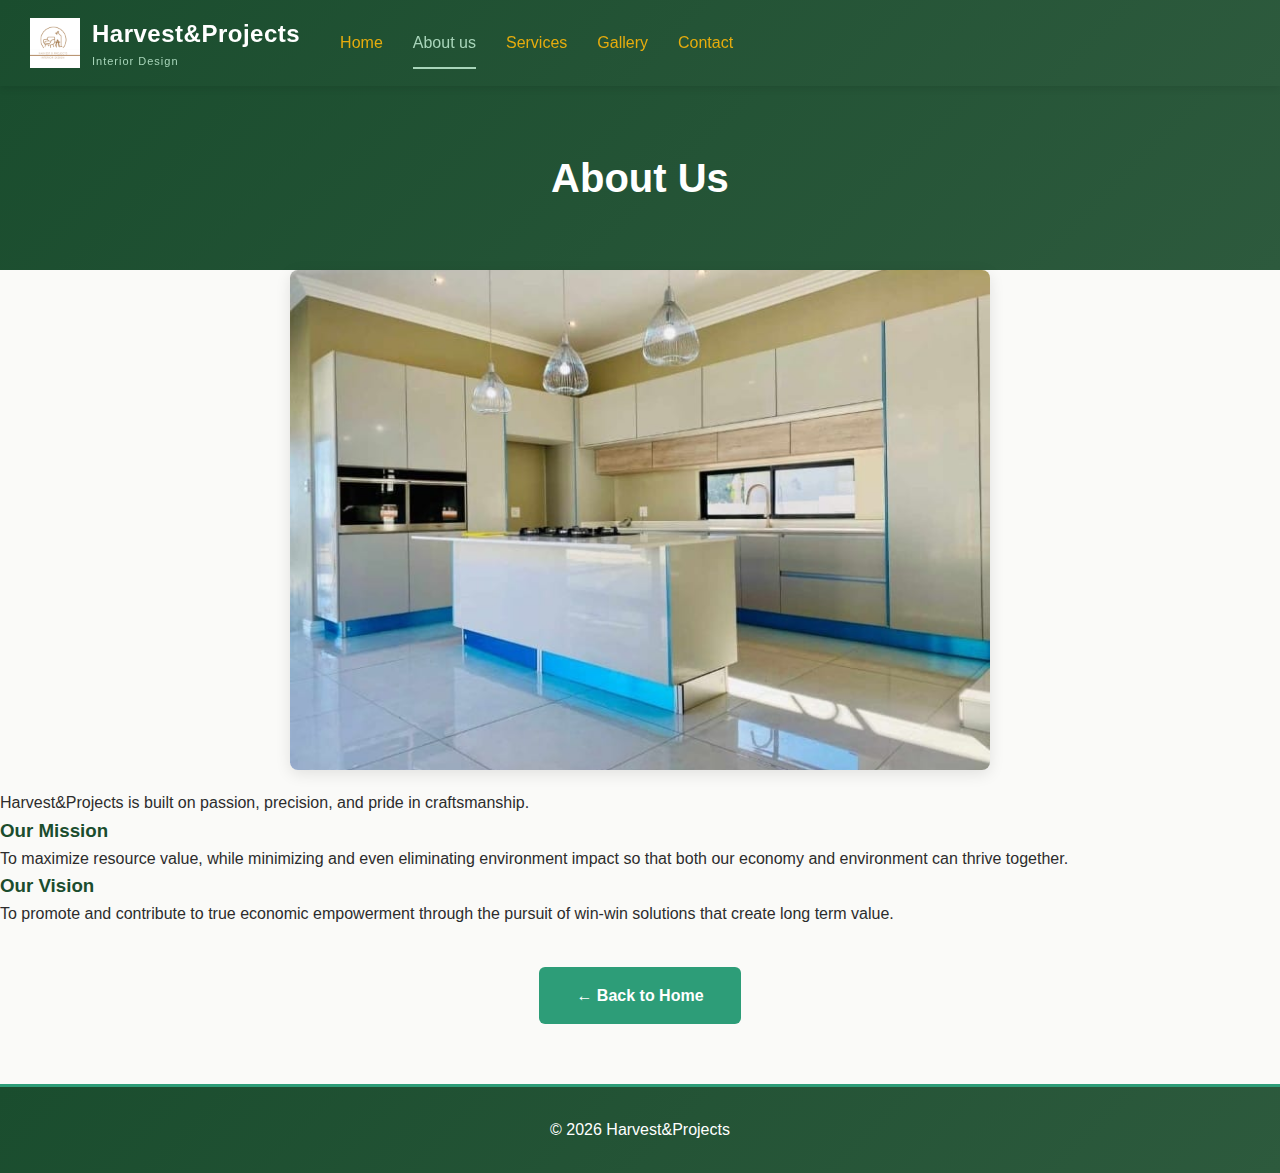
<file: about.html>
<!DOCTYPE html>
<html lang="en">
<head>
  <meta charset="UTF-8">
  <meta name="viewport" content="width=device-width, initial-scale=1.0">
  <meta name="description" content="Learn about Harvest&Projects - a passionate team dedicated to premium interior design and custom carpentry in Wynberg, Gauteng.">
  <meta name="keywords" content="about us, Harvest&Projects, interior design company, custom carpentry, Wynberg">
  <meta property="og:title" content="About Harvest&Projects | Premium Interior Design">
  <meta property="og:description" content="Discover our mission and vision for sustainable, quality interior design and carpentry solutions.">
  <meta property="og:type" content="website">
  <meta name="robots" content="index, follow">
  <title>About Us | Harvest&Projects - Quality Interior Design & Carpentry</title>
  <link rel="stylesheet" href="style.css">  <script type="application/ld+json">
  {
    "@context": "https://schema.org",
    "@type": "Organization",
    "name": "Harvest&Projects",
    "alternateName": "Harvest and Projects",
    "url": "https://harvestprojects.co.za",
    "logo": "https://harvestprojects.co.za/images/LOGO.jpg",
    "sameAs": [
      "https://www.facebook.com/harvestprojects",
      "https://www.instagram.com/harvestprojects",
      "https://www.linkedin.com/company/harvestprojects"
    ],
    "contact": {
      "@type": "ContactPoint",
      "contactType": "Customer Service",
      "telephone": "+27-71-137-8777",
      "email": "info.harvestprojects@gmail.com"
    },
    "address": {
      "@type": "PostalAddress",
      "addressLocality": "Wynberg",
      "addressRegion": "Gauteng",
      "addressCountry": "ZA"
    }
  }
  </script></head>

<body>
<header class="header">
  <div class="logo">
    <img src="images/LOGO.jpg" alt="Harvest&Projects Logo" class="logo-img">
    <div class="logo-text">Harvest&Projects<span>Interior Design</span></div>
  </div>
 <nav>
  <ul class="nav-links">
    <li><a href="index.html">Home</a></li>
    <li><a href="about.html" class="active">About us</a></li>
    <li><a href="services.html">Services</a></li>
    <li><a href="gallery.html">Gallery</a></li>
    <li><a href="contact.html">Contact</a></li>

  </ul>
</nav>
</header>
<section class="page-header">
  <h1>About Us</h1>
</section>

<section class="content fade-in">
  <img src="images/about.jpeg" alt="Our Team" class="about-image">
  <p>Harvest&Projects is built on passion, precision, and pride in craftsmanship.</p>

  <h3>Our Mission</h3>
  <p>To maximize resource value, while minimizing and even eliminating environment impact so that both our economy and environment can thrive together.</p>

  <h3>Our Vision</h3>
  <p>To promote and contribute to true economic empowerment through the pursuit of win-win solutions that create long term value.</p>
</section>

<div style="text-align: center; margin: 40px 0;">
  <a href="index.html" class="btn">← Back to Home</a>
</div>

<footer>© 2026 Harvest&Projects</footer>
<script src="script.js"></script>
</body>
</html>
</file>
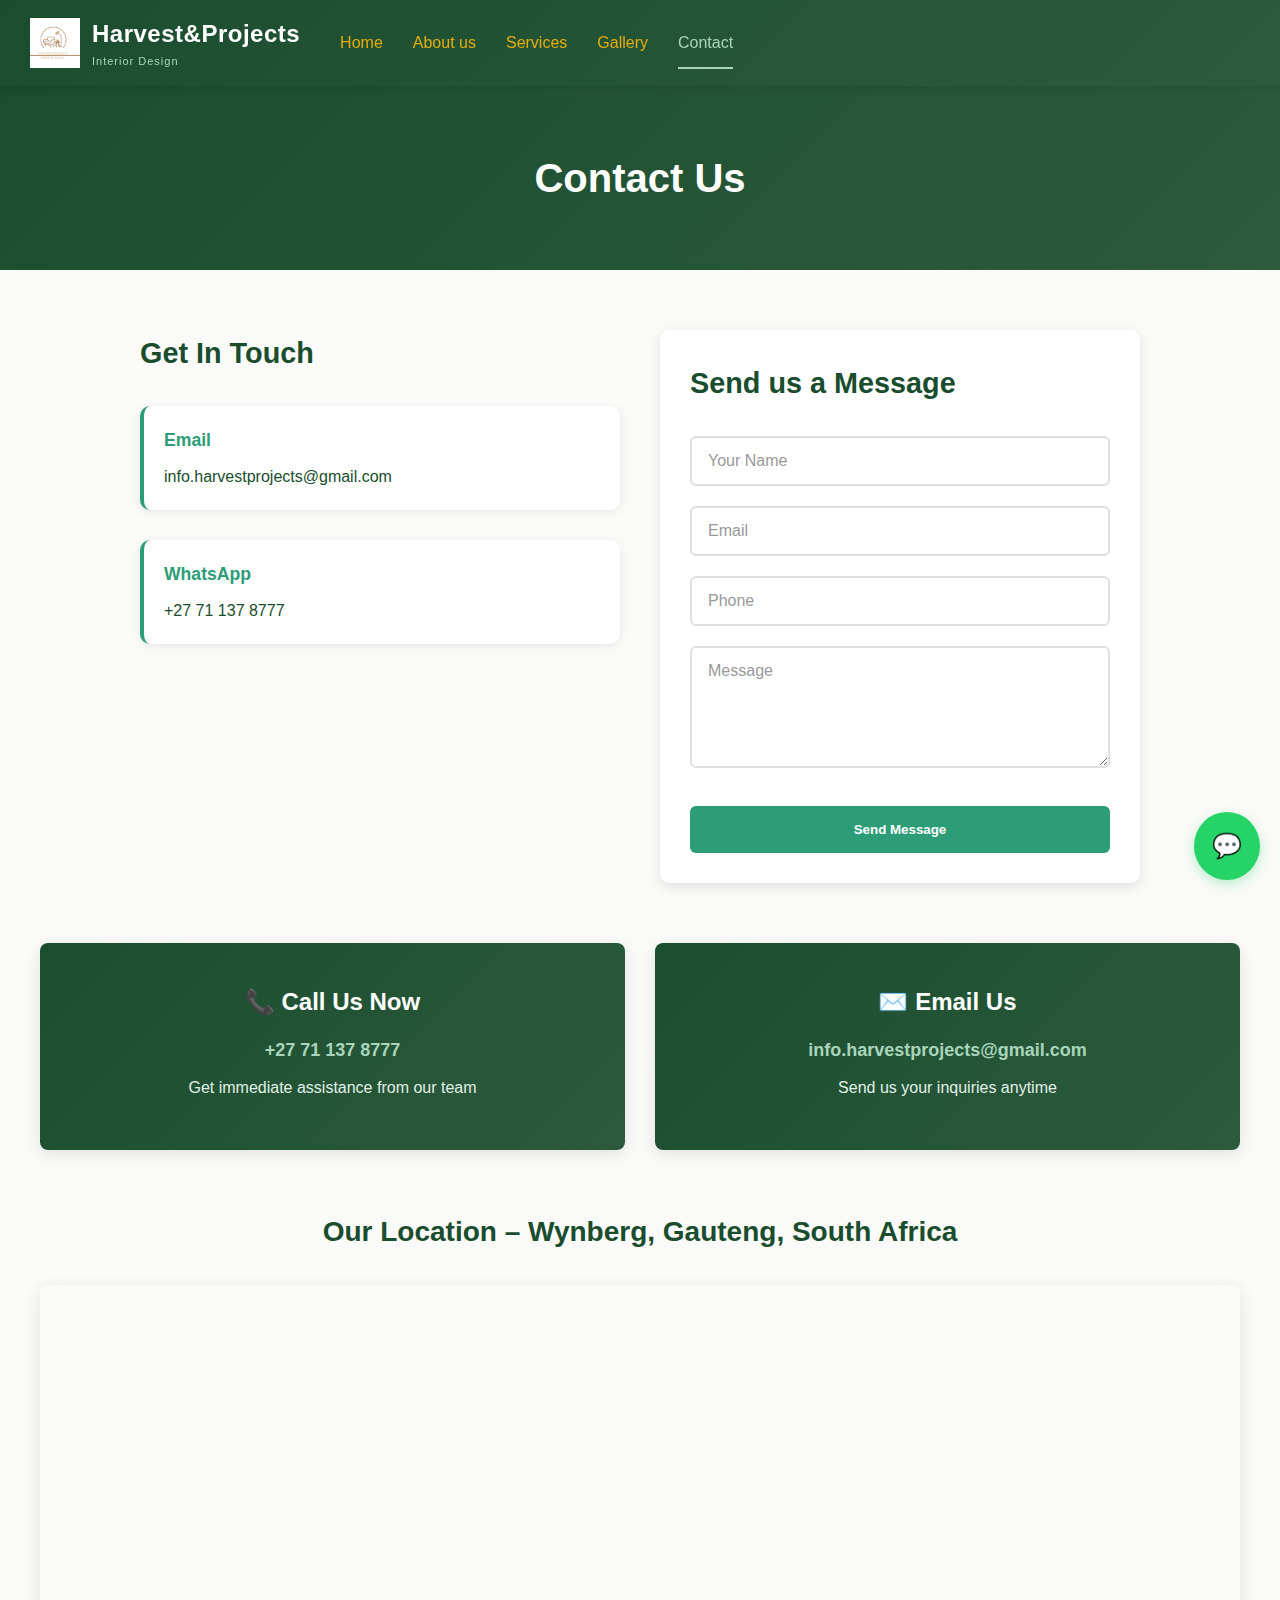
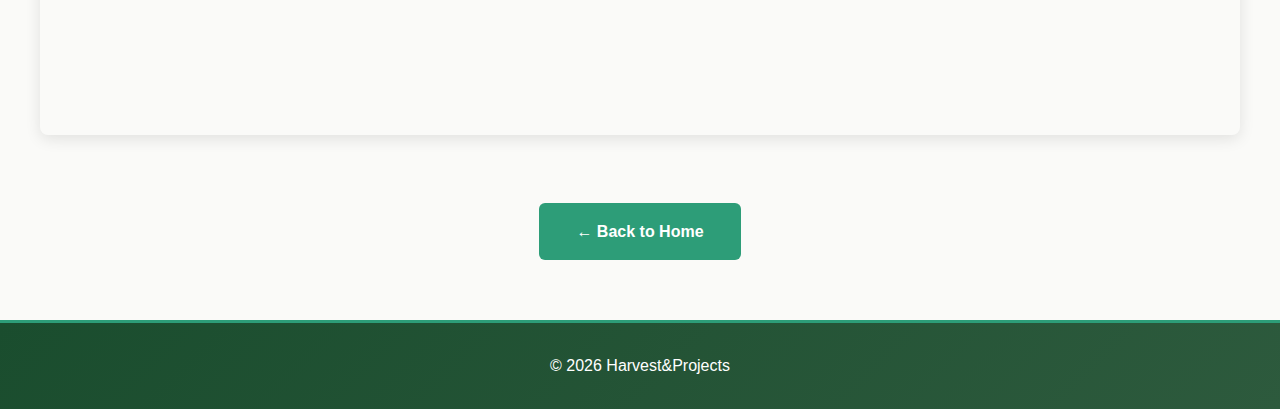
<file: contact.html>
<!DOCTYPE html>
<html lang="en">
<head>
  <meta charset="UTF-8">
  <meta name="viewport" content="width=device-width, initial-scale=1.0">
  <meta name="description" content="Contact Harvest&Projects for a free interior design consultation. Located in Wynberg, Gauteng. Call +27 71 137 8777 or email us today!">
  <meta name="keywords" content="contact us, interior design consultation, phone number, email, Wynberg, Gauteng">
  <meta property="og:title" content="Contact Us | Harvest&Projects - Get Your Free Quote">
  <meta property="og:description" content="Get in touch with Harvest&Projects for your interior design needs. Free consultations available.">
  <meta property="og:type" content="website">
  <meta name="robots" content="index, follow">
  <title>Contact Us | Harvest&Projects - Free Interior Design Consultation</title>
  <link rel="stylesheet" href="style.css">  <script type="application/ld+json">
  {
    "@context": "https://schema.org/",
    "@type": "ContactPage",
    "name": "Contact Harvest&Projects",
    "url": "https://harvestprojects.co.za/contact.html",
    "contactPoint": {
      "@type": "ContactPoint",
      "contactType": "Customer Service",
      "telephone": "+27711378777",
      "email": "info.harvestprojects@gmail.com",
      "areaServed": "ZA",
      "availableLanguage": "en"
    }
  }
  </script></head>

<body>
<header class="header">
  <div class="logo">
    <img src="images/LOGO.jpg" alt="Harvest&Projects Logo" class="logo-img">
    <div class="logo-text">Harvest&Projects<span>Interior Design</span></div>
  </div>
 <nav>
  <ul class="nav-links">
    <li><a href="index.html">Home</a></li>
    <li><a href="about.html">About us</a></li>
    <li><a href="services.html">Services</a></li>
    <li><a href="gallery.html">Gallery</a></li>
    <li><a href="contact.html" class="active">Contact</a></li>
  </ul>
</nav>
</header>
<section class="page-header">
  <h1>Contact Us</h1>
</section>

<div class="contact-container">
  <div class="contact-info">
    <h2>Get In Touch</h2>
    <div class="info-item">
      <h3>Email</h3>
      <a href="mailto:info.harvestprojects@gmail.com">info.harvestprojects@gmail.com</a>
    </div>
    <div class="info-item">
      <h3>WhatsApp</h3>
      <a href="https://wa.me/27700000000">+27 71 137 8777</a>
    </div>
  </div>

  <form id="contactForm" action="https://formspree.io/f/meeegdpe" method="POST" class="contact-form">
    <h2>Send us a Message</h2>
    <div class="form-group">
      <input type="text" name="name" placeholder="Your Name" required>
    </div>
    <div class="form-group">
      <input type="email" name="email" placeholder="Email" required>
    </div>
    <div class="form-group">
      <input type="tel" name="phone" placeholder="Phone" required>
    </div>
    <div class="form-group">
      <textarea name="message" placeholder="Message" rows="5" required></textarea>
    </div>
    <button type="submit" class="btn">Send Message</button>
  </form>
</div>

<section class="contact-options">
  <div class="option-card">
    <h3>📞 Call Us Now</h3>
    <p><a href="tel:+27711378777">+27 71 137 8777</a></p>
    <p class="option-desc">Get immediate assistance from our team</p>
  </div>
  
  <div class="option-card">
    <h3>✉️ Email Us</h3>
    <p><a href="mailto:info.harvestprojects@gmail.com">info.harvestprojects@gmail.com</a></p>
    <p class="option-desc">Send us your inquiries anytime</p>
  </div>
</section>

<section class="map-section">
  <h2>Our Location – Wynberg, Gauteng, South Africa</h2>
  <iframe
    src="https://www.google.com/maps/embed?pb=!1m18!1m12!1m3!1d3584.606530503703!2d28.0555!3d-26.1033!2m3!1f0!2f0!3f0!3m2!1i1024!2i768!4f13.1!3m3!1m2!1s0x1e95732a2e3d2f3f%3A0x8f3a4b6c3e2d1c4!2sWynberg%2C%20Sandton%2C%20Gauteng!5e0!3m2!1sen!2sza!4v1710000000000"
    width="100%"
    height="450"
    style="border:0;"
    allowfullscreen=""
    loading="lazy"
    referrerpolicy="no-referrer-when-downgrade">
  </iframe>
</section>


<div style="text-align: center; margin: 40px 0;">
  <a href="index.html" class="btn">← Back to Home</a>
</div>

<a href="https://wa.me/27711378777" class="whatsapp">💬</a>

<footer>© 2026 Harvest&Projects</footer>
<script src="script.js"></script>
</body>
</html>
</file>
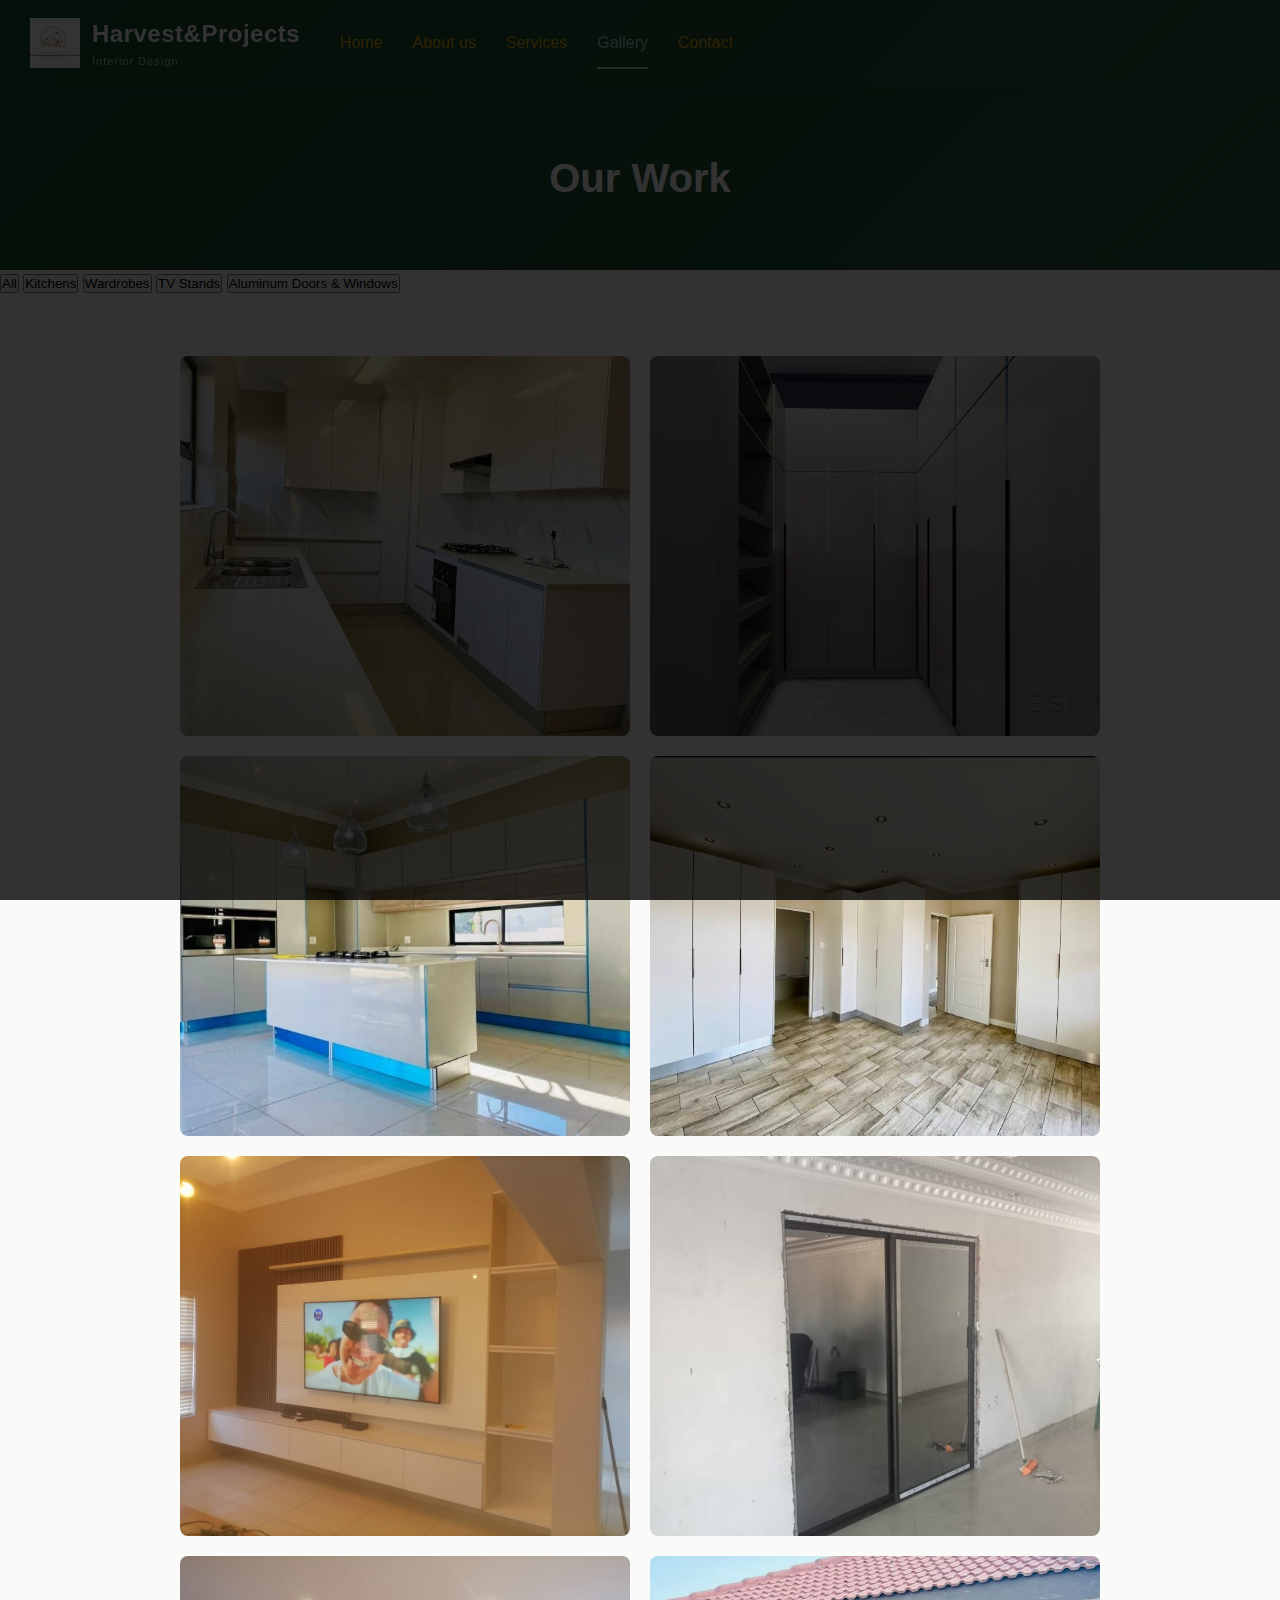
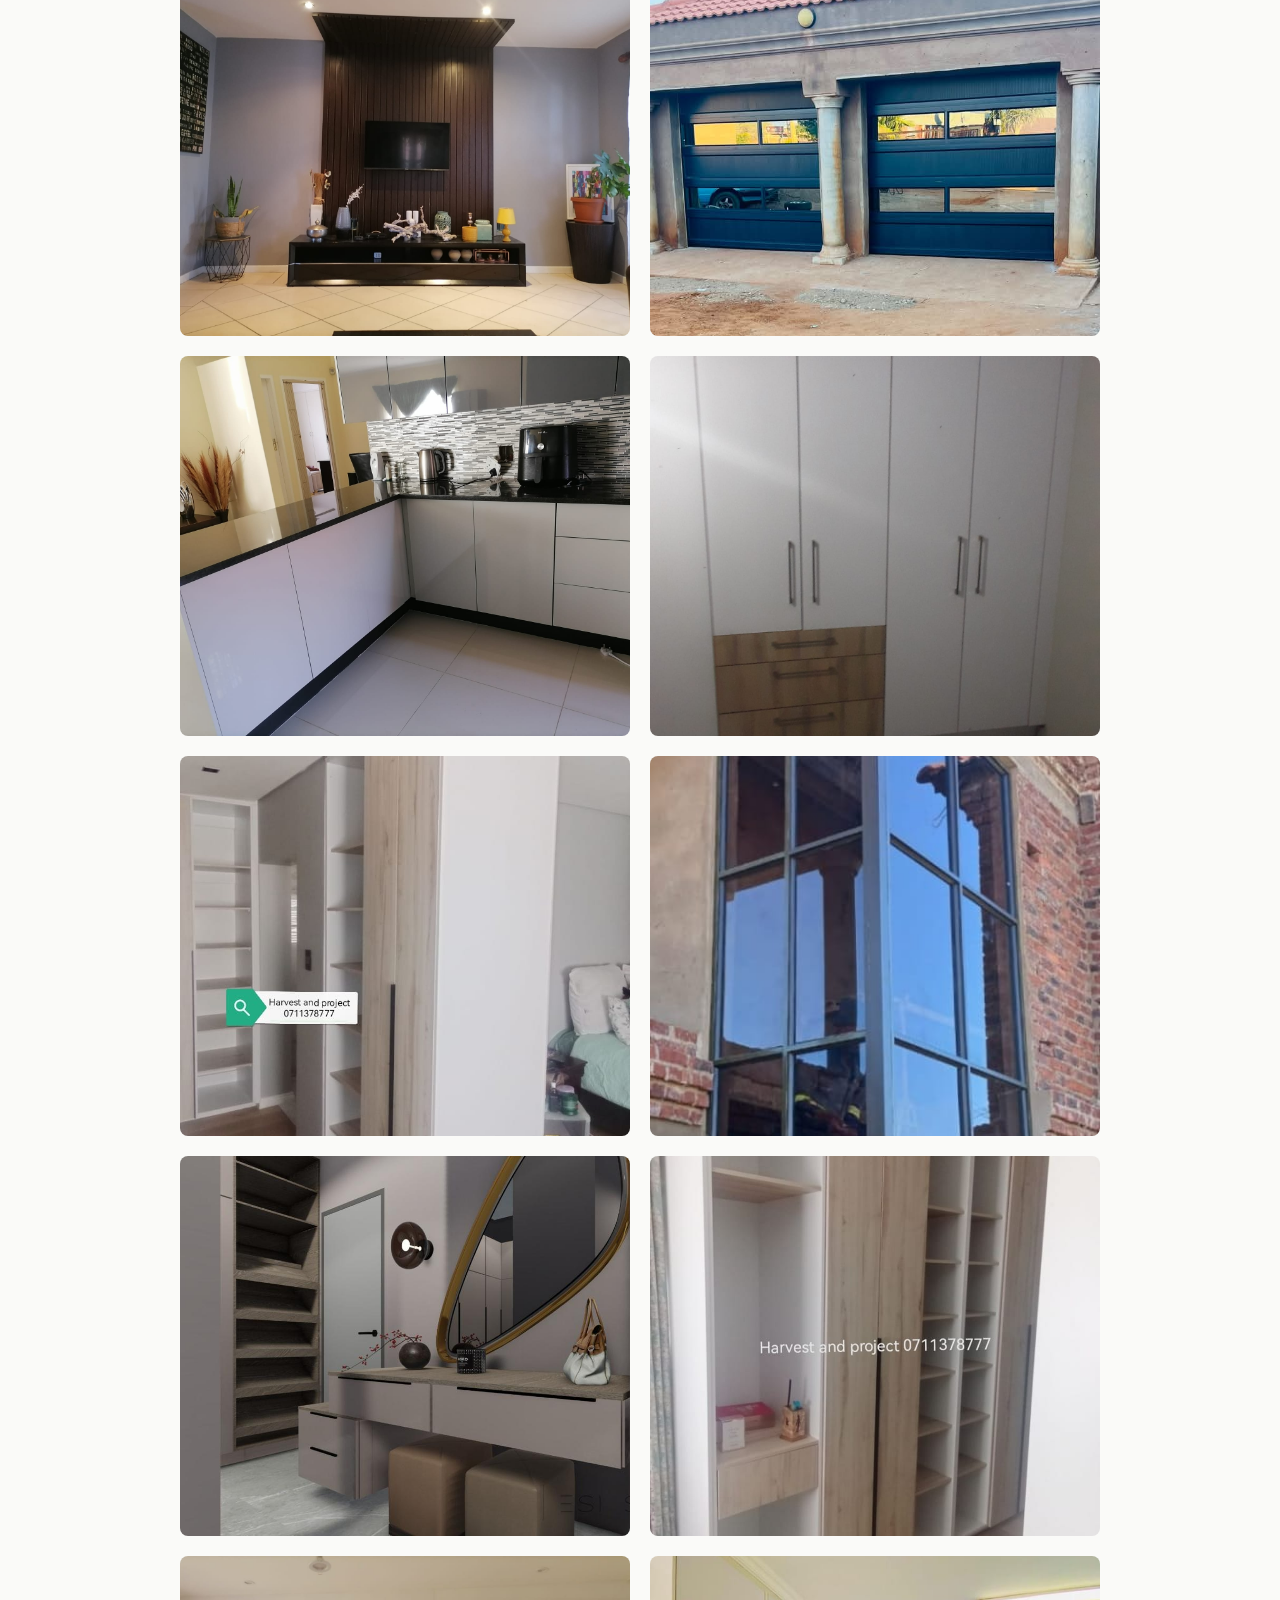
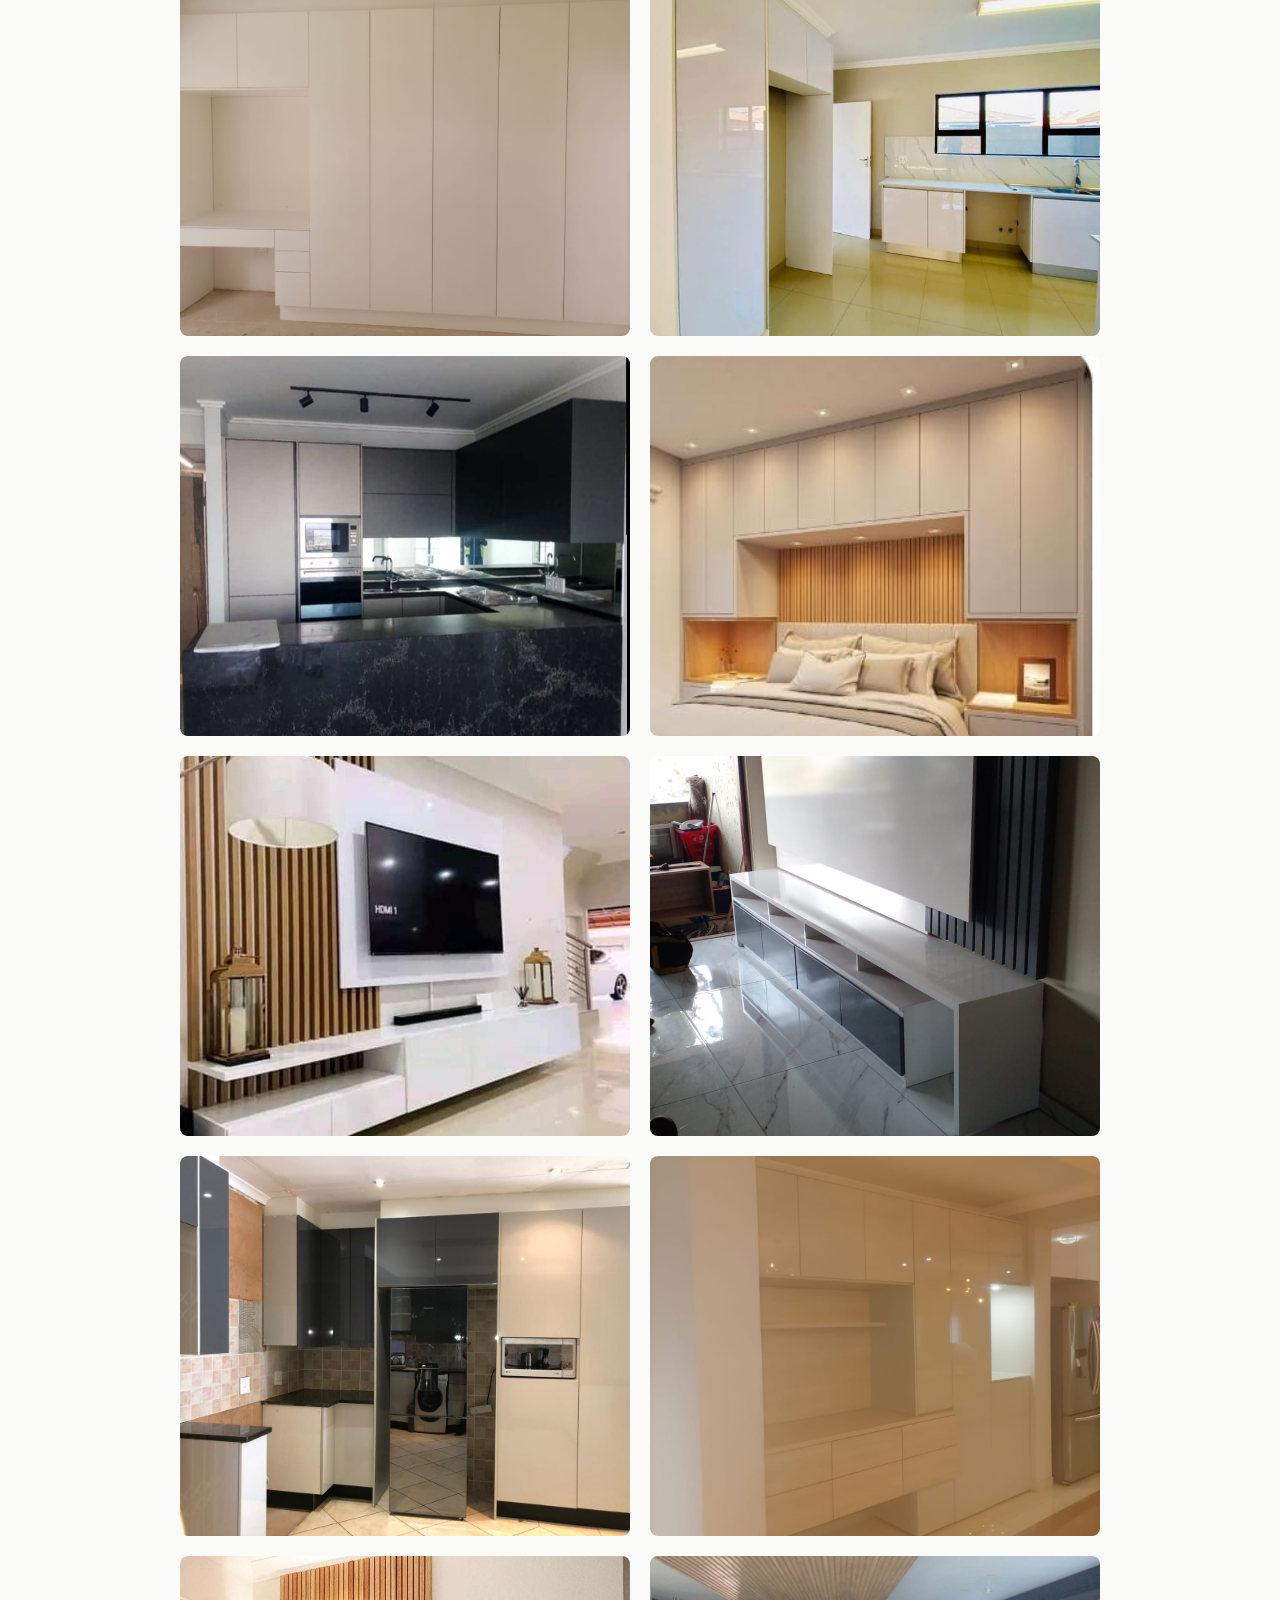
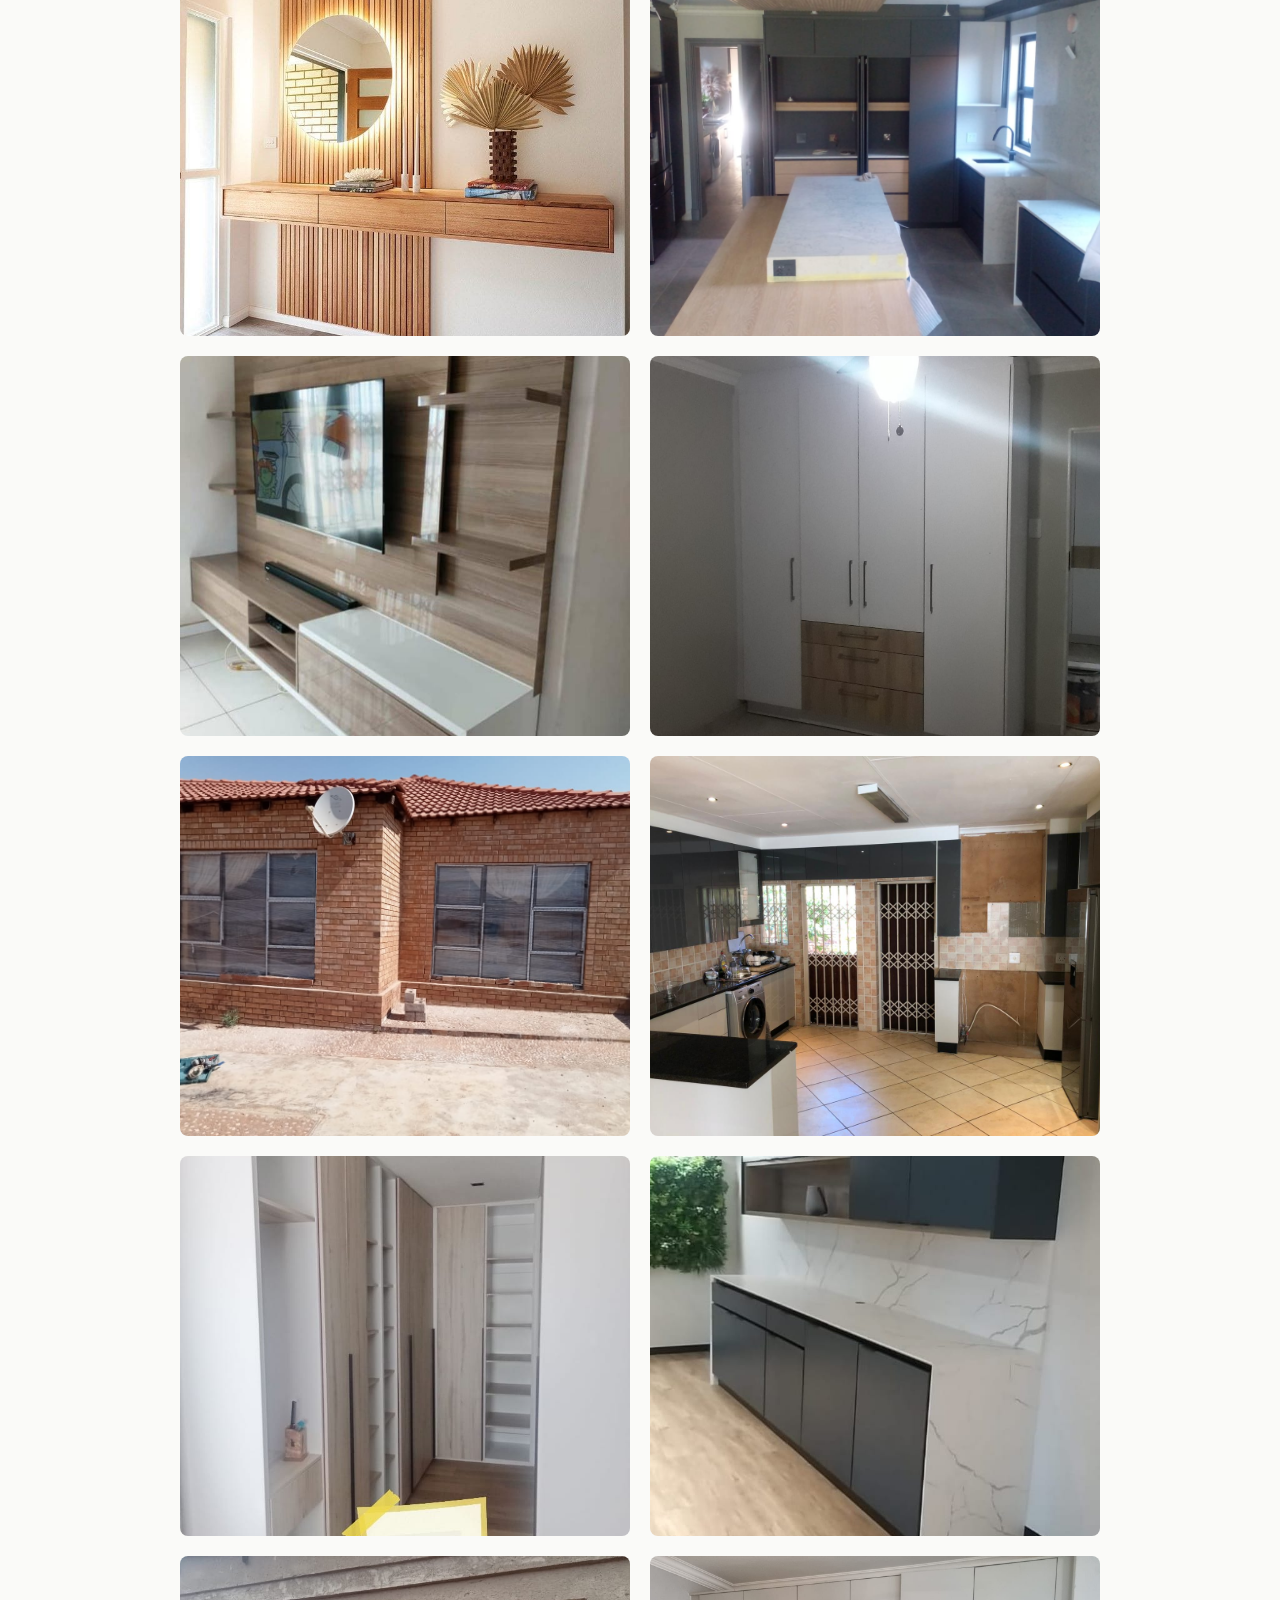
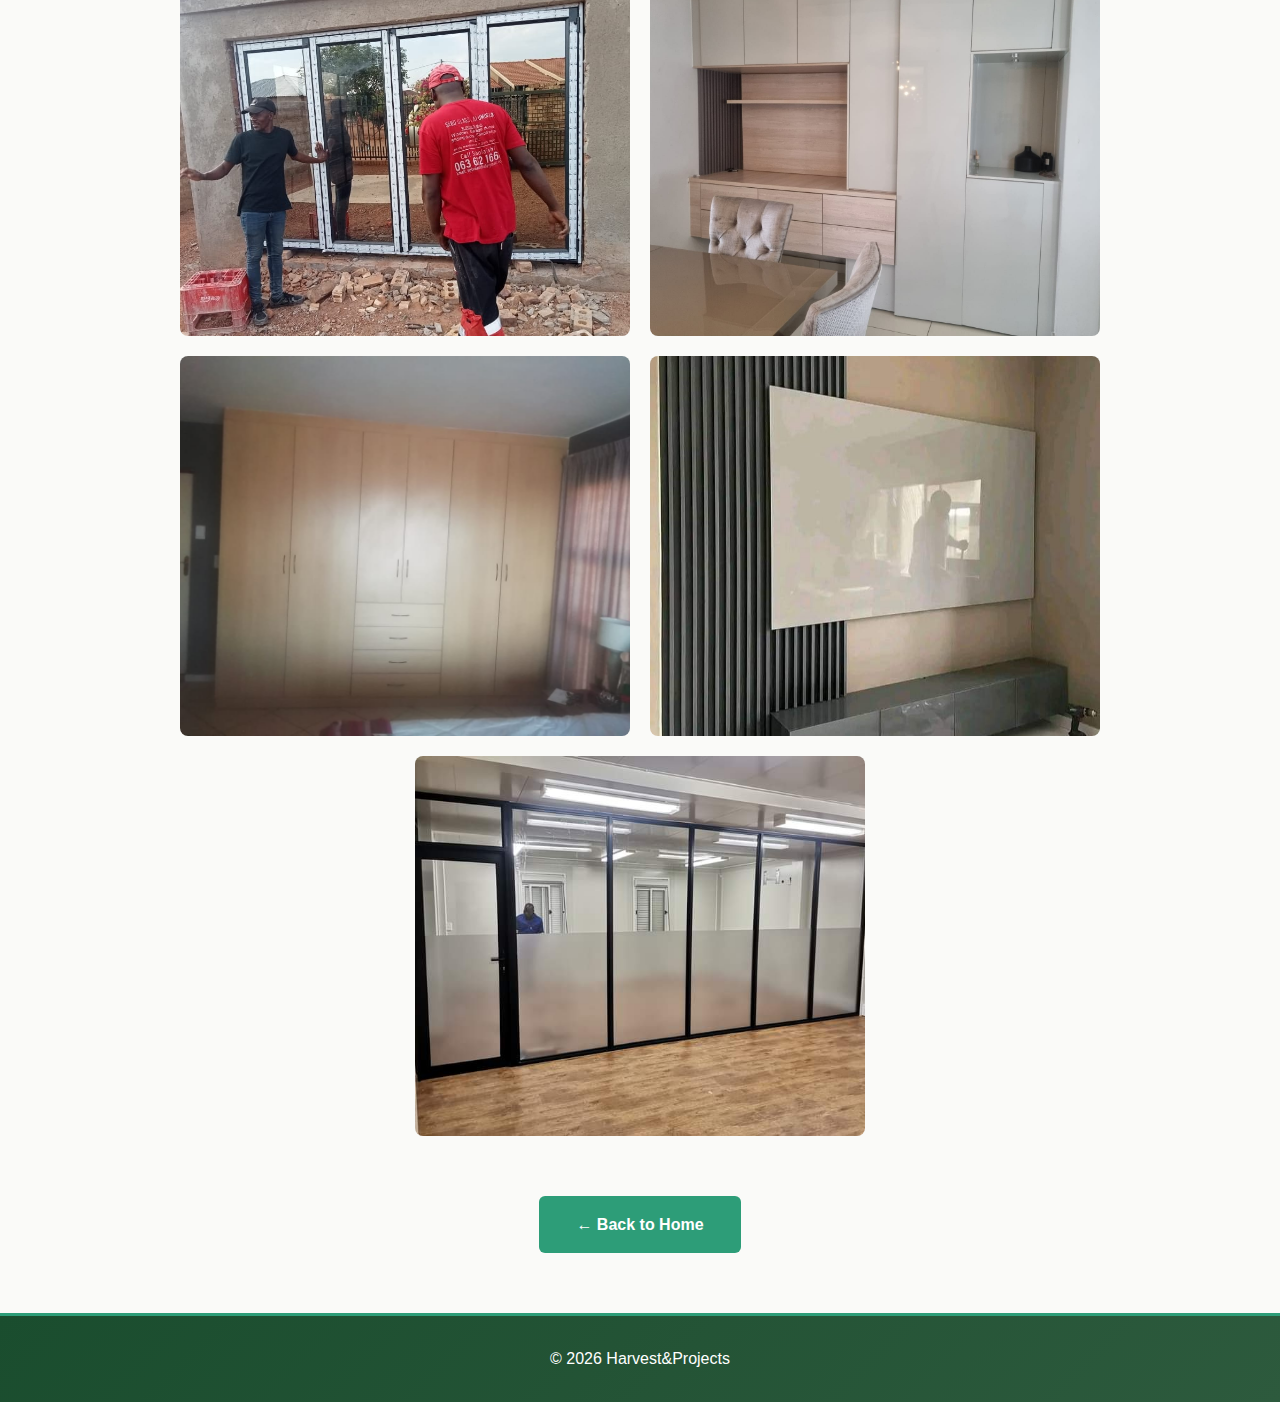
<file: gallery.html>
<!DOCTYPE html>
<html lang="en">
<head>
  <meta charset="UTF-8">
  <meta name="viewport" content="width=device-width, initial-scale=1.0">
  <meta name="description" content="Browse our portfolio of completed interior design projects - kitchens, wardrobes, TV stands, and aluminum doors from Harvest&Projects.">
  <meta name="keywords" content="gallery, portfolio, kitchen projects, wardrobe projects, TV stand projects, interior design portfolio, Wynberg">
  <meta property="og:title" content="Gallery | Harvest&Projects - Interior Design Portfolio">
  <meta property="og:description" content="Explore our stunning portfolio of kitchen, wardrobe, TV stand and aluminum door projects.">
  <meta property="og:type" content="website">
  <meta name="robots" content="index, follow">
  <title>Gallery | Harvest&Projects - Interior Design Projects Portfolio</title>
  <link rel="stylesheet" href="style.css">  <script type="application/ld+json">
  {
    "@context": "https://schema.org",
    "@type": "Organization",
    "name": "Harvest&Projects",
    "alternateName": "Harvest and Projects",
    "url": "https://harvestprojects.co.za",
    "logo": "https://harvestprojects.co.za/images/LOGO.jpg",
    "sameAs": [
      "https://www.facebook.com/harvestprojects",
      "https://www.instagram.com/harvestprojects",
      "https://www.linkedin.com/company/harvestprojects"
    ],
    "contact": {
      "@type": "ContactPoint",
      "contactType": "Customer Service",
      "telephone": "+27-71-137-8777",
      "email": "info.harvestprojects@gmail.com"
    },
    "address": {
      "@type": "PostalAddress",
      "addressLocality": "Wynberg",
      "addressRegion": "Gauteng",
      "addressCountry": "ZA"
    }
  }
  </script></head>

<body>
<header class="header">
  <div class="logo">
    <img src="images/LOGO.jpg" alt="Harvest&Projects Logo" class="logo-img">
    <div class="logo-text">Harvest&Projects<span>Interior Design</span></div>
  </div>
 <nav>
  <ul class="nav-links">
    <li><a href="index.html">Home</a></li>
    <li><a href="about.html">About us</a></li>
    <li><a href="services.html">Services</a></li>
    <li><a href="gallery.html" class="active">Gallery</a></li>
    <li><a href="contact.html">Contact</a></li>
  </ul>
</nav>
</header>
<section class="page-header">
  <h1>Our Work</h1>
</section>

<div class="filters">
  <button onclick="filterGallery('all')">All</button>
  <button onclick="filterGallery('kitchen')">Kitchens</button>
  <button onclick="filterGallery('wardrobe')">Wardrobes</button>
  <button onclick="filterGallery('tvstand')">TV Stands</button>
  <button onclick="filterGallery('aluminum')">Aluminum Doors & Windows</button>
</div>

<div class="gallery">
  <img src="images/kitchen4.jpeg" class="gallery-item kitchen" onclick="openLightbox(this)" alt="Kitchen Project 1">
  <img src="images/wordrobe2.jpeg" class="gallery-item wardrobe" onclick="openLightbox(this)" alt="Wardrobe Project 1">
  <img src="images/kitchen5.jpeg" class="gallery-item kitchen" onclick="openLightbox(this)" alt="Kitchen Project 2">
  <img src="images/wardrobe.jpeg" class="gallery-item wardrobe" onclick="openLightbox(this)" alt="Wardrobe Project 2">
  <img src="images/tv stand3.jpeg" class="gallery-item tvstand" onclick="openLightbox(this)" alt="TV Stand Project 1">
  <img src="images/aluminium4.jpeg" class="gallery-item aluminum" onclick="openLightbox(this)" alt="Aluminum Doors & Windows Project 1">
  <img src="images/tv stand1.jpeg" class="gallery-item tvstand" onclick="openLightbox(this)" alt="TV Stand Project 2">
  <img src="images/aluminium5.jpeg" class="gallery-item aluminum" onclick="openLightbox(this)" alt="Aluminum Doors & Windows Project 2">
  <img src="images/kitchen6.jpeg" class="gallery-item kitchen" onclick="openLightbox(this)" alt="Kitchen Project 3">
  <img src="images/wardrobe3.jpeg" class="gallery-item wardrobe" onclick="openLightbox(this)" alt="Wardrobe Project 3">
  <img src="images/wardrobe4.jpeg" class="gallery-item tvstand" onclick="openLightbox(this)" alt="TV Stand Project 3">
  <img src="images/aluminium6.jpeg" class="gallery-item aluminum" onclick="openLightbox(this)" alt="Aluminum Doors & Windows Project 3">
  <img src="images/mirror.jpeg" class="gallery-item wardrobe" onclick="openLightbox(this)" alt="Wardrobe Project 4">
  <img src="images/wadrobe5.jpeg" class="gallery-item tvstand" onclick="openLightbox(this)" alt="TV Stand Project 4">
  <img src="images/wardrobe6.jpeg" class="gallery-item aluminum" onclick="openLightbox(this)" alt="Aluminum Doors & Windows Project 4">
  <img src="images/kitchen 7.jpeg" class="gallery-item tvstand" onclick="openLightbox(this)" alt="TV Stand Project 5">
  <img src="images/kitchen8.jpeg" class="gallery-item kitchen" onclick="openLightbox(this)" alt="Kitchen Project 4">
  <img src="images/bedroom.jpeg" class="gallery-item aluminum" onclick="openLightbox(this)" alt="Aluminum Doors & Windows Project 5">
  <img src="images/tv stand4.jpeg" class="gallery-item tvstand" onclick="openLightbox(this)" alt="TV Stand Project 6">
  <img src="images/tv stand5.jpeg" class="gallery-item aluminum" onclick="openLightbox(this)" alt="Aluminum Doors & Windows Project 6">
  <img src="images/kitchen9.jpeg" class="gallery-item kitchen" onclick="openLightbox(this)" alt="Kitchen Project 5">
  <img src="images/wordrobe7.jpeg" class="gallery-item wardrobe" onclick="openLightbox(this)" alt="Wardrobe Project 5">
  <img src="images/mirror1.jpeg" class="gallery-item aluminum" onclick="openLightbox(this)" alt="Aluminum Doors & Windows Project 7">
  <img src="images/kitchen10.jpeg" class="gallery-item aluminum" onclick="openLightbox(this)" alt="kitchen Project 6">
  <img src="images/tv stand6.jpeg" class="gallery-item tvstand" onclick="openLightbox(this)" alt="TV Stand Project 7">
  <img src="images/wordrobe8.jpeg" class="gallery-item wardrobe" onclick="openLightbox(this)" alt="Wardrobe Project 6">
  <img src="images/aluminium7.jpeg" class="gallery-item aluminum" onclick="openLightbox(this)" alt="Aluminum Doors & Windows Project 8">
  <img src="images/kitchen11.jpeg" class="gallery-item kitchen" onclick="openLightbox(this)" alt="Kitchen Project 7">
  <img src="images/wordrobe9.jpeg" class="gallery-item wardrobe" onclick="openLightbox(this)" alt="Wardrobe Project 7">
  <img src="images/tv stand7.jpeg" class="gallery-item tvstand" onclick="openLightbox(this)" alt="TV Stand Project 8">
  <img src="images/aluminium8.jpeg" class="gallery-item aluminum" onclick="openLightbox(this)" alt="Aluminum Doors & Windows Project 9">
  <img src="images/kitchen12.jpeg" class="gallery-item kitchen" onclick="openLightbox(this)" alt="Kitchen Project 8">
  <img src="images/wordrobe10.jpeg" class="gallery-item wardrobe" onclick="openLightbox(this)" alt="Wardrobe Project 8">
  <img src="images/tv stand8.jpeg" class="gallery-item tvstand" onclick="openLightbox(this)" alt="TV Stand Project 9">
  <img src="images/aluminium3.jpeg" class="gallery-item aluminum" onclick=" openLightbox(this)" alt="Aluminum Doors & Windows Project 10">
</div>

<div id="lightbox" onclick="closeLightbox()">
  <img id="lightbox-img">
</div>

<div style="text-align: center; margin: 40px 0;">
  <a href="index.html" class="btn">← Back to Home</a>
</div>

<footer>© 2026 Harvest&Projects</footer>
<script src="script.js"></script>
</body>
</html>
</file>
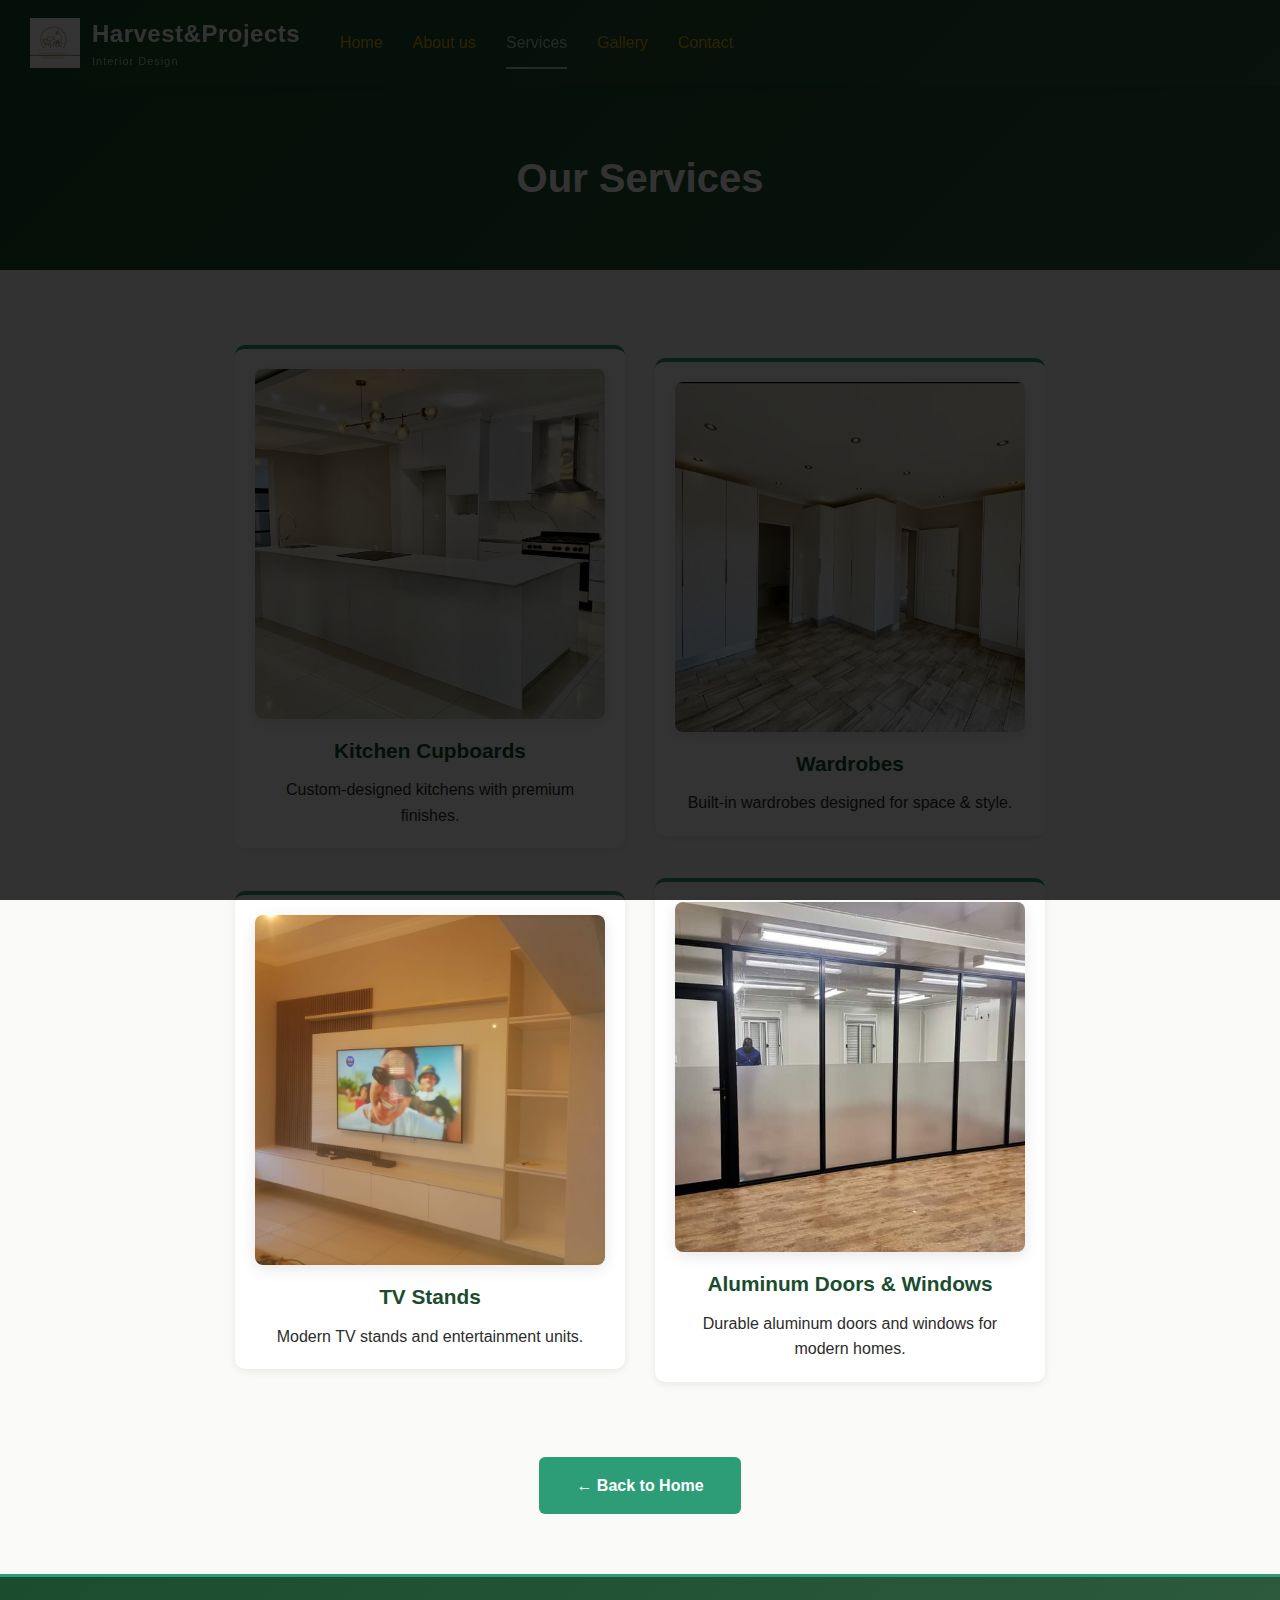
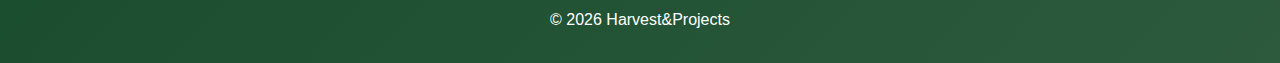
<file: services.html>
<!DOCTYPE html>
<html lang="en">
<head>
  <meta charset="UTF-8">
  <meta name="viewport" content="width=device-width, initial-scale=1.0">
  <meta name="description" content="Professional interior design services - custom kitchens, wardrobes, TV stands, and aluminum doors in Wynberg, Gauteng. Quality craftsmanship guaranteed.">
  <meta name="keywords" content="kitchen design, wardrobe design, TV stand design, aluminum doors, aluminum windows, custom furniture, interior design services">
  <meta property="og:title" content="Our Services | Harvest&Projects - Interior Design Solutions">
  <meta property="og:description" content="Explore our comprehensive interior design services including kitchens, wardrobes, TV stands & aluminum doors.">
  <meta property="og:type" content="website">
  <meta name="robots" content="index, follow">
  <title>Services | Harvest&Projects - Custom Kitchen, Wardrobe & Interior Design</title>
  <link rel="stylesheet" href="style.css">  <script type="application/ld+json">
  {
    "@context": "https://schema.org/",
    "@type": "Service",
    "name": "Interior Design & Custom Carpentry",
    "provider": {
      "@type": "LocalBusiness",
      "name": "Harvest&Projects",
      "url": "https://harvestprojects.co.za"
    },
    "hasOfferCatalog": {
      "@type": "OfferCatalog",
      "name": "Interior Design Services",
      "itemListElement": [
        {
          "@type": "Offer",
          "itemOffered": {
            "@type": "Service",
            "name": "Kitchen Design & Installation"
          }
        },
        {
          "@type": "Offer",
          "itemOffered": {
            "@type": "Service",
            "name": "Wardrobe Design & Installation"
          }
        },
        {
          "@type": "Offer",
          "itemOffered": {
            "@type": "Service",
            "name": "TV Stand Design & Installation"
          }
        },
        {
          "@type": "Offer",
          "itemOffered": {
            "@type": "Service",
            "name": "Aluminum Doors & Windows"
          }
        }
      ]
    },
    "areaServed": "Gauteng"
  }
  </script></head>

<body>
<header class="header">
  <div class="logo">
    <img src="images/LOGO.jpg" alt="Harvest&Projects Logo" class="logo-img">
    <div class="logo-text">Harvest&Projects<span>Interior Design</span></div>
  </div>
 <nav>
  <ul class="nav-links">
    <li><a href="index.html">Home</a></li>
    <li><a href="about.html">About us</a></li>
    <li><a href="services.html" class="active">Services</a></li>
    <li><a href="gallery.html">Gallery</a></li>
    <li><a href="contact.html">Contact</a></li>
  </ul>
</nav>
</header>
<section class="page-header">
  <h1>Our Services</h1>
</section>

<section class="services-grid">
  <div class="service-card" onclick="toggleDetails(this)">
    <img src="images/KITCHEN3.jpeg" alt="Kitchen Cupboards" onclick="openLightbox(event)">
    <h3>Kitchen Cupboards</h3>
    <p class="details">Custom-designed kitchens with premium finishes.</p>
  </div>
  <div class="service-card" onclick="toggleDetails(this)">
    <img src="images/wardrobe.jpeg" alt="Wardrobes" onclick="openLightbox(event)">
    <h3>Wardrobes</h3>
    <p class="details">Built-in wardrobes designed for space & style.</p>
  </div>
  <div class="service-card" onclick="toggleDetails(this)">
    <img src="images/tv stand3.jpeg" alt="TV Stands" onclick="openLightbox(event)">
    <h3>TV Stands</h3>
    <p class="details">Modern TV stands and entertainment units.</p>
     </div>
     <div class="service-card" onclick="toggleDetails(this)">
    <img src="images/aluminium3.jpeg" alt="Aluminum Doors & Windows" onclick="openLightbox(event)">
    <h3>Aluminum Doors & Windows</h3>
    <p class="details">Durable aluminum doors and windows for modern homes.</p>
  </div>
</section>

<div id="lightbox" onclick="closeLightbox()">
  <img id="lightbox-img">
</div>

<div style="text-align: center; margin: 40px 0;">
  <a href="index.html" class="btn">← Back to Home</a>
</div>

<footer>© 2026 Harvest&Projects</footer>
<script src="script.js"></script>
</body>
</html>
</file>
<file: style.css>
* {
  margin: 0;
  padding: 0;
  font-family: 'Poppins', sans-serif;
}

html {
  scroll-behavior: smooth;
}

body {
  background: #fafaf8;
  color: #2c2c2c;
  line-height: 1.6;
  transition: opacity 0.3s ease;
}

body.fade-out {
  opacity: 0;
}


.header {
  display: flex;
  justify-content: space-between;
  align-items: center;
  padding: 15px 30px;
  background: linear-gradient(135deg, #1a4d2e 0%, #2d5a3d 100%);
  color: #ffffff;
  position: sticky;
  top: 0;
  box-shadow: 0 2px 8px rgba(0,0,0,0.1);
  flex-wrap: wrap;
  gap: 10px;
}

.logo {
  font-size: 24px;
  font-weight: 600;
  letter-spacing: 0.5px;
  display: flex;
  align-items: center;
  gap: 12px;
}

.logo-img {
  height: 50px;
  width: auto;
  object-fit: contain;
}

.logo-text {
  display: block;
}

.logo span {
  display: block;
  font-size: 11px;
  font-weight: 400;
  color: #a8d5ba;
  letter-spacing: 1px;
}

nav {
  flex: 1;
  display: flex;
  align-items: center;
}

nav ul {
  display: flex;
  list-style: none;
  transition: all 0.3s ease;
  gap: 0;
  width: 100%;
}

nav .nav-links {
  display: flex;
  list-style: none;
  transition: all 0.3s ease;
  gap: 0;
  width: 100%;
  flex-direction: row;
  align-items: center;
}

nav .nav-links a {
  color: #e6ac0d;
  margin-left: 30px;
  text-decoration: none;
  font-weight: 500;
  transition: all 0.3s ease;
  position: relative;
  display: block;
  white-space: nowrap;
  padding: 8px 0;
}

nav .nav-links a:hover,
nav .nav-links a.active {
  color: #a8d5ba;
}

nav .nav-links a.active::after {
  content: '';
  position: absolute;
  bottom: -5px;
  left: 0;
  width: 100%;
  height: 2px;
  background: #a8d5ba;
}

nav .nav-links a:hover::before {
  content: '';
  position: absolute;
  bottom: -8px;
  left: 0;
  width: 100%;
  height: 1px;
  background: #e6ac0d;
}

nav ul li {
  flex-shrink: 0;
}

nav ul li a {
  color: #e6ac0d;
  margin-left: 30px;
  text-decoration: none;
  font-weight: 500;
  transition: color 0.3s ease;
  position: relative;
  display: block;
  white-space: nowrap;
}

nav ul li a:hover,
nav ul li a.active {
  color: #a8d5ba;
}

nav ul li a.active::after {
  content: '';
  position: absolute;
  bottom: -5px;
  left: 0;
  width: 100%;
  height: 2px;
  background: #a8d5ba;
}

.menu-toggle {
  display: none;
  flex-direction: column;
  cursor: pointer;
  gap: 5px;
  transition: all 0.3s ease;
}

.menu-toggle span {
  width: 25px;
  height: 3px;
  background: #ffffff;
  border-radius: 2px;
  transition: all 0.3s ease;
}

.menu-toggle.active span:nth-child(1) {
  transform: rotate(45deg) translate(8px, 8px);
}

.menu-toggle.active span:nth-child(2) {
  opacity: 0;
}

.menu-toggle.active span:nth-child(3) {
  transform: rotate(-45deg) translate(7px, -7px);
}


.hero {
  height: 80vh;
  background: url('../images/hero.jpg') center/cover;
  display: flex;
  align-items: center;
  justify-content: center;
  position: relative;
  overflow: hidden;
}

.hero-image {
  position: absolute;
  width: 350px;
  height: 350px;
  object-fit: cover;
  z-index: 0;
  top: 20px;
  left: 20px;
  border-radius: 12px;
  box-shadow: 0 8px 25px rgba(0,0,0,0.2);
}

.hero-content {
  position: relative;
  z-index: 1;
  text-align: center;
  color: white;
  background: rgba(4, 71, 40, 0.7);
  padding: 40px 60px;
  border-radius: 10px;
}

.hero-content h1 {
  font-size: 3.5rem;
  margin-bottom: 15px;
  text-shadow: 2px 2px 4px rgba(0,0,0,0.3);
}

.hero-content p {
  font-size: 1.3rem;
  margin-bottom: 30px;
  text-shadow: 1px 1px 2px rgba(0,0,0,0.3);
}

.btn {
  background: #2d9d78;
  color: #fff;
  padding: 14px 35px;
  text-decoration: none;
  border-radius: 6px;
  font-weight: 600;
  transition: all 0.3s ease;
  display: inline-block;
  border: 2px solid transparent;
}

.btn:hover {
  background: #1a4d2e;
  transform: translateY(-2px);
  box-shadow: 0 4px 12px rgba(45, 157, 120, 0.3);
}

.card, .service-card {
  background: white;
  padding: 20px;
  margin: 15px;
  transition: 0.3s ease;
  border-radius: 10px;
  box-shadow: 0 2px 8px rgba(0,0,0,0.08);
  border-top: 4px solid #2d9d78;
  max-width: 350px;
  text-align: center;
  display: flex;
  flex-direction: column;
  align-items: center;
}

.card:hover, .service-card:hover {
  transform: translateY(-8px);
  box-shadow: 0 8px 20px rgba(45, 157, 120, 0.15);
}

.card h3, .service-card h3 {
  color: #1a4d2e;
  margin-top: 15px;
  margin-bottom: 10px;
  font-size: 1.3rem;
}

.gallery {
  display: flex;
  justify-content: center;
  align-items: center;
  flex-wrap: wrap;
  max-width: 1400px;
  margin: 60px auto;
  padding: 0 20px;
  gap: 20px;
}

.gallery img {
  width: 100%;
  max-width: 450px;
  height: 380px;
  cursor: pointer;
  object-fit: cover;
  border-radius: 8px;
  transition: all 0.3s ease;
  display: block;
}

.gallery img:hover {
  transform: scale(1.05) translateY(-5px);
  box-shadow: 0 10px 25px rgba(45, 157, 120, 0.25);
  filter: brightness(1.1);
}

#lightbox {
  display: none;
  position: fixed;
  inset: 0;
  background: rgba(0,0,0,0.8);
  z-index: 1000;
  display: flex;
  align-items: center;
  justify-content: center;
}

#lightbox img {
  max-width: 90%;
  max-height: 90vh;
  object-fit: contain;
}

.whatsapp {
  position: fixed;
  bottom: 20px;
  right: 20px;
  background: #25d366;
  padding: 15px 18px;
  border-radius: 50%;
  color: white;
  text-decoration: none;
  font-size: 24px;
  box-shadow: 0 4px 12px rgba(37, 211, 102, 0.3);
  transition: all 0.3s ease;
  display: flex;
  align-items: center;
  justify-content: center;
}

.whatsapp:hover {
  background: #20ba5a;
  transform: scale(1.1);
  box-shadow: 0 6px 16px rgba(37, 211, 102, 0.4);
}

.about-image {
  max-width: 700px;
  width: 100%;
  height: 500px;
  object-fit: cover;
  margin: 0 auto 20px auto;
  border-radius: 8px;
  transition: all 0.4s ease;
  display: block;
  box-shadow: 0 4px 15px rgba(0,0,0,0.1);
}

.about-image:hover {
  transform: scale(1.03) translateY(-3px);
  box-shadow: 0 12px 30px rgba(45, 157, 120, 0.2);
  filter: brightness(1.05);
}

.card img,
.service-card img {
  height: 350px;
  object-fit: cover;
  border-radius: 8px;
  width: 100%;
  transition: all 0.4s ease;
  display:block;
  box-shadow: 0 4px 15px rgba(0,0,0,0.1);
}

.card img:hover,
.service-card img:hover {
  transform: scale(1.03) translateY(-3px);
  box-shadow: 0 12px 30px rgba(45, 157, 120, 0.2);
  filter: brightness(1.05);
}

footer {
  background: linear-gradient(135deg, #1a4d2e 0%, #2d5a3d 100%);
  color: white;
  text-align: center;
  padding: 30px 20px;
  margin-top: 60px;
  border-top: 3px solid #2d9d78;
}

h1, h2, h3 {
  color: #1a4d2e;
}

.page-header {
  background: linear-gradient(135deg, #1a4d2e 0%, #2d5a3d 100%);
  color: white;
  padding: 60px 20px;
  text-align: center;
}

.page-header h1 {
  color: white;
  font-size: 2.5rem;
}

/* Quote Page Styles */
.page {
  max-width: 1000px;
  margin: 60px auto;
  padding: 0 20px;
}

.page h1 {
  text-align: center;
  margin-bottom: 40px;
  color: #1a4d2e;
  font-size: 2.2rem;
}

#quoteForm {
  background: white;
  padding: 40px;
  border-radius: 10px;
  box-shadow: 0 4px 15px rgba(0, 0, 0, 0.1);
}

#quoteForm input,
#quoteForm select,
#quoteForm textarea {
  width: 100%;
  padding: 14px 16px;
  margin-bottom: 20px;
  border: 2px solid #e0e0e0;
  border-radius: 6px;
  font-family: 'Poppins', sans-serif;
  font-size: 1rem;
  color: #2c2c2c;
  transition: all 0.3s ease;
  box-sizing: border-box;
}

#quoteForm input::placeholder,
#quoteForm textarea::placeholder {
  color: #999;
}

#quoteForm input:focus,
#quoteForm select:focus,
#quoteForm textarea:focus {
  outline: none;
  border-color: #2d9d78;
  box-shadow: 0 0 0 3px rgba(45, 157, 120, 0.1);
  background: #f9fdf7;
}

#quoteForm select {
  cursor: pointer;
  appearance: none;
  background-image: url("data:image/svg+xml;charset=UTF-8,%3csvg xmlns='http://www.w3.org/2000/svg' viewBox='0 0 24 24' fill='none' stroke='currentColor' stroke-width='2' stroke-linecap='round' stroke-linejoin='round'%3e%3cpolyline points='6 9 12 15 18 9'%3e%3c/polyline%3e%3c/svg%3e");
  background-repeat: no-repeat;
  background-position: right 10px center;
  background-size: 20px;
  padding-right: 40px;
}

#quoteForm button {
  width: 100%;
  margin-top: 15px;
}

.preview-grid {
  display: grid;
  grid-template-columns: repeat(auto-fill, minmax(150px, 1fr));
  gap: 15px;
  margin: 20px 0;
}

.preview-grid img {
  width: 100%;
  height: 150px;
  object-fit: cover;
  border-radius: 6px;
  box-shadow: 0 2px 8px rgba(0, 0, 0, 0.1);
  transition: all 0.3s ease;
}

.preview-grid img:hover {
  transform: scale(1.05);
  box-shadow: 0 4px 12px rgba(45, 157, 120, 0.2);
}

#successMessage {
  text-align: center;
  margin-top: 30px;
  padding: 20px;
  font-size: 1.1rem;
  font-weight: 600;
  color: #2d9d78;
  display: none;
}

.contact-container {
  max-width: 1000px;
  margin: 60px auto;
  padding: 0 20px;
  display: grid;
  grid-template-columns: 1fr 1fr;
  gap: 40px;
}

.services-grid {
  display: flex;
  justify-content: center;
  align-items: center;
  flex-wrap: wrap;
  max-width: 1400px;
  margin: 60px auto;
  padding: 0 20px;
}

.contact-info h2,
.contact-form h2 {
  color: #1a4d2e;
  margin-bottom: 30px;
  font-size: 1.8rem;
}

.info-item {
  margin-bottom: 30px;
  padding: 20px;
  background: white;
  border-radius: 10px;
  border-left: 4px solid #2d9d78;
  box-shadow: 0 2px 8px rgba(0,0,0,0.08);
}

.info-item h3 {
  color: #2d9d78;
  margin-bottom: 10px;
  font-size: 1.1rem;
}

.info-item a {
  color: #1a4d2e;
  text-decoration: none;
  font-weight: 500;
  transition: color 0.3s ease;
}

.info-item a:hover {
  color: #2d9d78;
}

.contact-form {
  background: white;
  padding: 30px;
  border-radius: 10px;
  box-shadow: 0 4px 12px rgba(0,0,0,0.1);
}

.form-group {
  margin-bottom: 20px;
}

.form-group input,
.form-group textarea {
  width: 100%;
  padding: 14px 16px;
  border: 2px solid #e0e0e0;
  border-radius: 6px;
  font-family: 'Poppins', sans-serif;
  font-size: 1rem;
  color: #2c2c2c;
  transition: all 0.3s ease;
  box-sizing: border-box;
}

.form-group input::placeholder,
.form-group textarea::placeholder {
  color: #999;
}

.form-group input:focus,
.form-group textarea:focus {
  outline: none;
  border-color: #2d9d78;
  box-shadow: 0 0 0 3px rgba(45, 157, 120, 0.1);
  background: #f9fdf7;
}

.contact-form button {
  width: 100%;
  margin-top: 10px;
}

.contact-options {
  display: grid;
  grid-template-columns: repeat(2, 1fr);
  gap: 30px;
  max-width: 1200px;
  margin: 50px auto;
  padding: 0 20px;
}

.option-card {
  background: linear-gradient(135deg, #1a4d2e 0%, #2d5a3d 100%);
  color: white;
  padding: 40px;
  border-radius: 8px;
  text-align: center;
  box-shadow: 0 4px 15px rgba(0, 0, 0, 0.1);
  transition: transform 0.3s ease, box-shadow 0.3s ease;
}

.option-card:hover {
  transform: translateY(-5px);
  box-shadow: 0 8px 20px rgba(0, 0, 0, 0.15);
}

.option-card h3 {
  font-size: 24px;
  margin-bottom: 15px;
  font-weight: 600;
  color: #ffffff;
}

.option-card p {
  margin: 10px 0;
  font-size: 16px;
}

.option-card a {
  color: #a8d5ba;
  text-decoration: none;
  font-weight: 600;
  font-size: 18px;
  transition: color 0.3s ease;
}

.option-card a:hover {
  color: #ffffff;
}

.option-desc {
  font-size: 14px;
  color: #e0f0e6;
  margin-top: 10px;
}

.map-section {
  max-width: 1200px;
  margin: 60px auto;
  padding: 0 20px;
  text-align: center;
}

.map-section h2 {
  margin-bottom: 30px;
  color: #1a4d2e;
  font-size: 28px;
  font-weight: 600;
}

.map-section iframe {
  border-radius: 8px;
  box-shadow: 0 4px 15px rgba(0, 0, 0, 0.1);
}

/* Mobile First - Extra Small Devices (320px - 480px) */
@media (max-width: 480px) {
  .header {
    padding: 12px 15px;
    justify-content: space-between;
  }

  nav {
    position: absolute;
    top: 60px;
    left: 0;
    right: 0;
    width: 100%;
  }

  nav ul {
    display: none;
    flex-direction: column;
    width: 100%;
    background: linear-gradient(135deg, #1a4d2e 0%, #2d5a3d 100%);
    padding: 0;
    z-index: 999;
    max-height: calc(100vh - 60px);
    overflow-y: auto;
    box-shadow: 0 4px 10px rgba(0, 0, 0, 0.2);
    gap: 0;
    position: relative;
    top: auto;
    left: auto;
  }

  nav ul.show {
    display: flex;
  }

  nav .nav-links {
    display: none;
    flex-direction: column;
    width: 100%;
    background: linear-gradient(135deg, #1a4d2e 0%, #2d5a3d 100%);
    padding: 0;
    z-index: 999;
    max-height: calc(100vh - 60px);
    overflow-y: auto;
    box-shadow: 0 4px 10px rgba(0, 0, 0, 0.2);
    gap: 0;
    position: absolute;
    top: 60px;
    left: 0;
    right: 0;
  }

  nav .nav-links.show {
    display: flex;
  }

  nav .nav-links a {
    width: 100%;
    text-align: center;
    padding: 12px 0;
    border-bottom: 1px solid rgba(255, 255, 255, 0.1);
    color: #e6ac0d;
    font-size: 0.95rem;
    white-space: normal;
    margin-left: 0 !important;
  }

  nav .nav-links a:last-child {
    border-bottom: none;
  }

  nav .nav-links a:hover,
  nav .nav-links a.active {
    color: #a8d5ba;
  }

  .menu-toggle {
    display: flex;
  }

  .hero {
    height: 60vh;
  }

  .hero-image {
    width: 200px;
    height: 200px;
    top: 10px;
    left: 10px;
  }

  .hero-content {
    padding: 25px 15px;
  }

  .hero-content h1 {
    font-size: 1.8rem;
    margin-bottom: 10px;
  }

  .hero-content p {
    font-size: 0.95rem;
    margin-bottom: 15px;
  }

  .btn {
    padding: 10px 20px;
    font-size: 0.9rem;
  }

  .page-header {
    padding: 40px 15px;
  }

  .page-header h1 {
    font-size: 1.8rem;
  }

  .contact-container {
    grid-template-columns: 1fr;
    gap: 20px;
    margin: 30px auto;
    padding: 0 15px;
  }

  .contact-info h2,
  .contact-form h2 {
    font-size: 1.4rem;
  }

  .contact-form {
    padding: 20px;
  }

  .form-group input,
  .form-group textarea {
    padding: 12px 12px;
    font-size: 16px;
  }

  #quoteForm {
    padding: 20px;
  }

  #quoteForm input,
  #quoteForm select,
  #quoteForm textarea {
    padding: 12px 12px;
    font-size: 16px;
    margin-bottom: 15px;
  }

  .preview-grid {
    grid-template-columns: repeat(auto-fill, minmax(120px, 1fr));
    gap: 10px;
  }

  .preview-grid img {
    height: 120px;
  }

  .page {
    margin: 30px auto;
    padding: 0 15px;
  }

  .page h1 {
    font-size: 1.8rem;
    margin-bottom: 25px;
  }

  .contact-options {
    grid-template-columns: 1fr;
    gap: 15px;
    margin: 30px auto;
    padding: 0 15px;
  }

  .option-card {
    padding: 20px 15px;
  }

  .option-card h3 {
    font-size: 18px;
    margin-bottom: 10px;
  }

  .option-card p {
    font-size: 14px;
  }

  .option-card a {
    font-size: 16px;
  }

  .map-section {
    margin: 30px auto;
    padding: 0 15px;
  }

  .map-section h2 {
    font-size: 18px;
    margin-bottom: 15px;
  }

  .map-section iframe {
    height: 300px;
  }

  .gallery {
    margin: 40px auto;
    padding: 0 10px;
    gap: 10px;
  }

  .gallery img {
    max-width: 100%;
    height: 250px;
  }

  .card, .service-card {
    margin: 10px;
    max-width: 100%;
    padding: 15px;
  }

  .card img,
  .service-card img {
    height: 250px;
  }

  .card h3, .service-card h3 {
    font-size: 1.1rem;
  }

  .about-image {
    height: 300px;
  }

  .filters {
    flex-wrap: wrap;
    gap: 8px;
    padding: 0 15px;
  }

  .filters button {
    font-size: 0.85rem;
    padding: 8px 12px;
  }

  h1, h2, h3 {
    word-wrap: break-word;
  }

  footer {
    padding: 20px 15px;
    font-size: 0.9rem;
  }

  .whatsapp {
    padding: 12px 14px;
    font-size: 20px;
    bottom: 15px;
    right: 15px;
  }
}

/* Small Devices (481px - 768px) */
@media (min-width: 481px) and (max-width: 768px) {
  .header {
    padding: 15px 20px;
    justify-content: space-between;
  }

  nav {
    position: absolute;
    top: 60px;
    left: 0;
    right: 0;
    width: 100%;
  }

  nav ul {
    display: none;
    flex-direction: column;
    width: 100%;
    background: linear-gradient(135deg, #1a4d2e 0%, #2d5a3d 100%);
    padding: 0;
    z-index: 999;
    max-height: calc(100vh - 60px);
    overflow-y: auto;
    box-shadow: 0 4px 10px rgba(0, 0, 0, 0.2);
    gap: 0;
    position: relative;
    top: auto;
    left: auto;
  }

  nav ul.show {
    display: flex;
  }

  nav .nav-links {
    display: none;
    flex-direction: column;
    width: 100%;
    background: linear-gradient(135deg, #1a4d2e 0%, #2d5a3d 100%);
    padding: 0;
    z-index: 999;
    max-height: calc(100vh - 60px);
    overflow-y: auto;
    box-shadow: 0 4px 10px rgba(0, 0, 0, 0.2);
    gap: 0;
    position: absolute;
    top: 60px;
    left: 0;
    right: 0;
  }

  nav .nav-links.show {
    display: flex;
  }

  nav .nav-links a {
    width: 100%;
    text-align: center;
    padding: 12px 0;
    border-bottom: 1px solid rgba(255, 255, 255, 0.1);
    color: #e6ac0d;
    white-space: normal;
    margin-left: 0 !important;
  }

  nav .nav-links a:last-child {
    border-bottom: none;
  }

  nav ul li {
    width: 100%;
    text-align: center;
    padding: 0;
    border-bottom: 1px solid rgba(255, 255, 255, 0.1);
    flex-shrink: 0;
  }

  nav ul li:last-child {
    border-bottom: none;
  }

  nav ul li a {
    margin-left: 0;
    color: #e6ac0d;
    padding: 12px 0;
    white-space: normal;
  }

  nav ul li:last-child {
    border-bottom: none;
  }

  nav ul li a {
    margin-left: 0;
    color: #e6ac0d;
  }

  nav ul li a:hover,
  nav ul li a.active {
    color: #a8d5ba;
  }

  .menu-toggle {
    display: flex;
  }

  .hero {
    height: 70vh;
  }

  .hero-image {
    width: 280px;
    height: 280px;
  }

  .hero-content {
    padding: 35px 40px;
  }

  .hero-content h1 {
    font-size: 2.5rem;
  }

  .hero-content p {
    font-size: 1.1rem;
  }

  .page-header {
    padding: 50px 20px;
  }

  .page-header h1 {
    font-size: 2rem;
  }

  .page {
    margin: 40px auto;
    padding: 0 20px;
  }

  .page h1 {
    font-size: 2rem;
    margin-bottom: 30px;
  }

  #quoteForm {
    padding: 30px;
  }

  #quoteForm input,
  #quoteForm select,
  #quoteForm textarea {
    padding: 13px 15px;
    font-size: 16px;
    margin-bottom: 18px;
  }

  .preview-grid {
    grid-template-columns: repeat(auto-fill, minmax(140px, 1fr));
    gap: 12px;
  }

  .preview-grid img {
    height: 140px;
  }

  .contact-container {
    grid-template-columns: 1fr;
    gap: 25px;
    margin: 40px auto;
    padding: 0 20px;
  }

  .contact-info h2,
  .contact-form h2 {
    font-size: 1.6rem;
  }

  .contact-form {
    padding: 25px;
  }

  .contact-options {
    grid-template-columns: 1fr;
    gap: 20px;
    margin: 40px auto;
    padding: 0 20px;
  }

  .option-card {
    padding: 30px 20px;
  }

  .option-card h3 {
    font-size: 20px;
  }

  .map-section {
    margin: 40px auto;
    padding: 0 20px;
  }

  .map-section h2 {
    font-size: 22px;
  }

  .map-section iframe {
    height: 350px;
  }

  .gallery {
    margin: 50px auto;
    padding: 0 15px;
    gap: 15px;
  }

  .gallery img {
    max-width: 400px;
    height: 320px;
  }

  .card, .service-card {
    max-width: 280px;
  }

  .card img,
  .service-card img {
    height: 280px;
  }

  .about-image {
    height: 400px;
  }

  .filters {
    padding: 0 20px;
    gap: 10px;
  }

  .filters button {
    font-size: 0.9rem;
    padding: 10px 15px;
  }


/* Tablets & Medium Devices (769px - 1024px) */
@media (min-width: 769px) and (max-width: 1024px) {
  .header {
    padding: 15px 25px;
    position: static;
  }

  nav {
    position: static;
    flex: 1;
  }

  nav ul {
    display: flex !important;
    position: static !important;
    background: transparent !important;
    padding: 0 !important;
    max-height: none !important;
    box-shadow: none !important;
    flex-direction: row !important;
    width: auto !important;
  }

  nav ul li {
    padding: 0 !important;
    border: none !important;
  }

  nav ul li a {
    margin-left: 20px;
    font-size: 0.95rem;
    padding: 0 !important;
  }

  .menu-toggle {
    display: none !important;
  }

  .logo {
    font-size: 22px;
  }

  .hero-content h1 {
    font-size: 2.8rem;
  }

  .hero-content p {
    font-size: 1.15rem;
  }

  .page-header h1 {
    font-size: 2.2rem;
  }

  .page {
    margin: 50px auto;
    padding: 0 25px;
  }

  .page h1 {
    font-size: 2.1rem;
    margin-bottom: 35px;
  }

  #quoteForm {
    padding: 35px;
  }

  #quoteForm input,
  #quoteForm select,
  #quoteForm textarea {
    padding: 13px 15px;
    margin-bottom: 20px;
  }

  .preview-grid {
    grid-template-columns: repeat(auto-fill, minmax(160px, 1fr));
    gap: 15px;
  }

  .preview-grid img {
    height: 160px;
  }

  .contact-container {
    grid-template-columns: 1fr 1fr;
    gap: 35px;
    margin: 50px auto;
    padding: 0 25px;
  }

  .contact-options {
    grid-template-columns: repeat(2, 1fr);
    gap: 25px;
    margin: 50px auto;
    padding: 0 25px;
  }

  .option-card {
    padding: 35px 25px;
  }

  .map-section {
    margin: 50px auto;
    padding: 0 25px;
  }

  .map-section h2 {
    font-size: 26px;
  }

  .map-section iframe {
    height: 400px;
  }

  .gallery {
    margin: 50px auto;
    padding: 0 20px;
    gap: 18px;
  }

  .gallery img {
    max-width: 400px;
    height: 330px;
  }

  .card, .service-card {
    max-width: 320px;
  }

  .filters {
    padding: 0 25px;
  }

  .filters button {
    padding: 10px 18px;
    font-size: 0.95rem;
  }
}

/* Large Devices (1025px and above) */
@media (min-width: 1025px) {
  .header {
    padding: 15px 40px;
    position: static;
  }

  nav {
    position: static;
    flex: 1;
  }

  nav ul {
    display: flex !important;
    position: static !important;
    background: transparent !important;
    padding: 0 !important;
    max-height: none !important;
    box-shadow: none !important;
    flex-direction: row !important;
    width: auto !important;
  }

  nav ul li {
    padding: 0 !important;
    border: none !important;
  }

  nav ul li a {
    margin-left: 30px;
    padding: 0 !important;
  }

  .menu-toggle {
    display: none !important;
  }

  .hero-content h1 {
    font-size: 3.5rem;
  }

  .hero-content p {
    font-size: 1.3rem;
  }

  .page-header h1 {
    font-size: 2.5rem;
  }

  .page {
    margin: 60px auto;
    padding: 0 40px;
  }

  .page h1 {
    font-size: 2.2rem;
  }

  #quoteForm {
    padding: 40px;
  }

  #quoteForm input,
  #quoteForm select,
  #quoteForm textarea {
    padding: 14px 16px;
    margin-bottom: 20px;
  }

  .preview-grid {
    grid-template-columns: repeat(auto-fill, minmax(180px, 1fr));
    gap: 18px;
  }

  .preview-grid img {
    height: 180px;
  }

  .contact-container {
    grid-template-columns: 1fr 1fr;
    gap: 40px;
    margin: 60px auto;
    padding: 0 40px;
  }

  .contact-options {
    grid-template-columns: repeat(2, 1fr);
    gap: 30px;
    margin: 60px auto;
    padding: 0 40px;
  }

  .option-card {
    padding: 40px 35px;
  }

  .map-section {
    margin: 60px auto;
    padding: 0 40px;
  }

  .map-section h2 {
    font-size: 28px;
  }

  .map-section iframe {
    height: 450px;
  }
}

/* Landscape Mode Optimization */
@media (max-height: 600px) and (orientation: landscape) {
  .hero {
    height: 100vh;
    min-height: 500px;
  }

  .hero-content {
    padding: 20px 40px;
  }

  .hero-content h1 {
    font-size: 2rem;
    margin-bottom: 10px;
  }

  .hero-content p {
    font-size: 1rem;
    margin-bottom: 15px;
  }
}

/* Extra Large Devices (1441px and above) */
@media (min-width: 1441px) {
  .contact-container,
  .contact-options,
  .map-section {
    max-width: 1400px;
  }

  .gallery {
    max-width: 1600px;
  }

  .services-grid {
    max-width: 1600px;
  }
}
</file>
